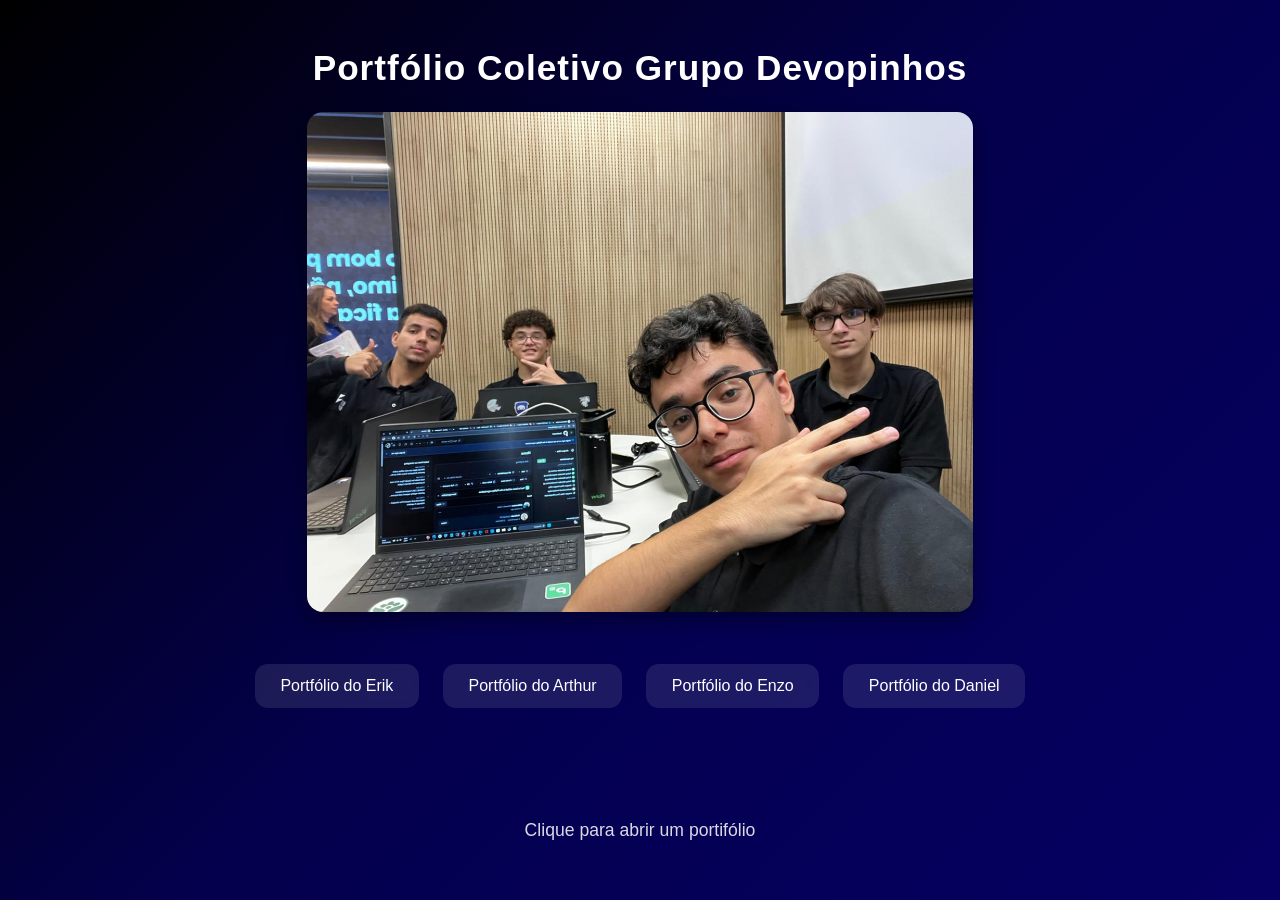
<file: index.html>
<!DOCTYPE html>
<html>

<head>
    <title>Portfólio Coletivo - Devopinhos </title>
    <link rel="stylesheet" href="style.css">
</head>

<body>
    <header>
        <h1>Portfólio Coletivo Grupo Devopinhos</h1>
        <img src="devopinhos.jpeg" alt="Imagem do melhor grupo, Os Devopinhos">
        <nav>
            <ul id="menu">
                <a href="erik/erik.html">Portfólio do Erik</a>
                <a href="Arthur/arthur.html">Portfólio do Arthur</a>
                <a href="Enzo/portfolio_enzo.html">Portfólio do Enzo</a>
                <a href="zanqueta/sobremim-zanqueta.html">Portfólio do Daniel</a>
            </ul>
        </nav>
    </header>
    <main>
        <p>Clique para abrir um portifólio</p>
    </main>
</body>

</html>
</file>
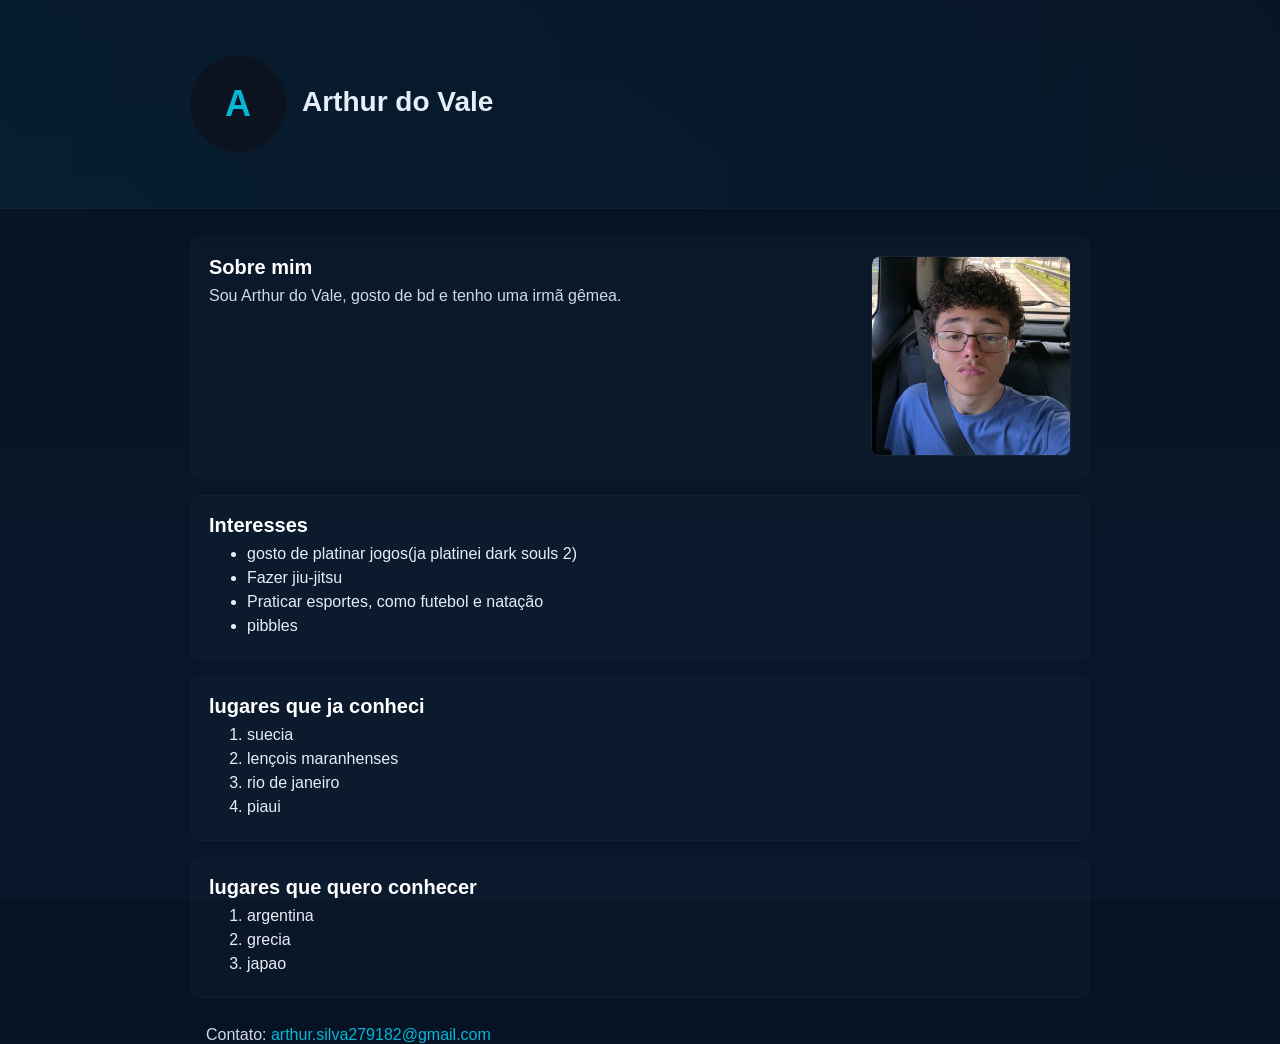
<file: Arthur/index.html>
<!doctype html>
<html lang="pt-BR">
    <head>
        <meta charset="utf-8">
        <meta name="viewport" content="width=device-width, initial-scale=1">
        <title>Arthur do Vale — Portfólio</title>
        <link rel="stylesheet" href="style.css">
    </head>
    <body>
        <header class="hero">
            <div class="hero-inner">
                <div class="avatar" aria-hidden="true">A</div>
                <div>
                    <h1>Arthur do Vale</h1>
                    <p class="tagline"></p>
                </div>
            </div>
        </header>

        <main class="container">
            <section class="about-section">
                <div class="about-text">
                    <h2>Sobre mim</h2>
                    <p>Sou Arthur do Vale, gosto de bd e tenho uma irmã gêmea.</p>
                </div>
                <div class="about-image">
                    <img src="image.png" alt="Arthur">
                </div>
            </section>

            <section>
                <h2>Interesses</h2>
                <ul>
                    <li>gosto de platinar jogos(ja platinei dark souls 2)</li>
                    <li>Fazer jiu-jitsu</li>
                    <li>Praticar esportes, como futebol e natação</li>
                    <li>pibbles</li>
                </ul>
            </section>

            <section>
                <h2>lugares que ja conheci</h2>
                <ol>
                    <li>suecia</li>
                    <li>lençois maranhenses</li>
                    <li>rio de janeiro</li>
                    <li>piaui</li>
                </ol>
            </section>

            <section>
                <h2>lugares que quero conhecer</h2>
                <ol>
                    <li>argentina</li>
                    <li>grecia</li>
                    <li>japao</li>
                </ol>
            </section>

                </main>

                <footer class="site-footer">
                    <p>Contato: <a
                            href="mailto:arthur.silva279182@gmail.com">arthur.silva279182@gmail.com</a></p>
                        
                </footer>

            </body>
        </html>
    </body>
</html>
</file>
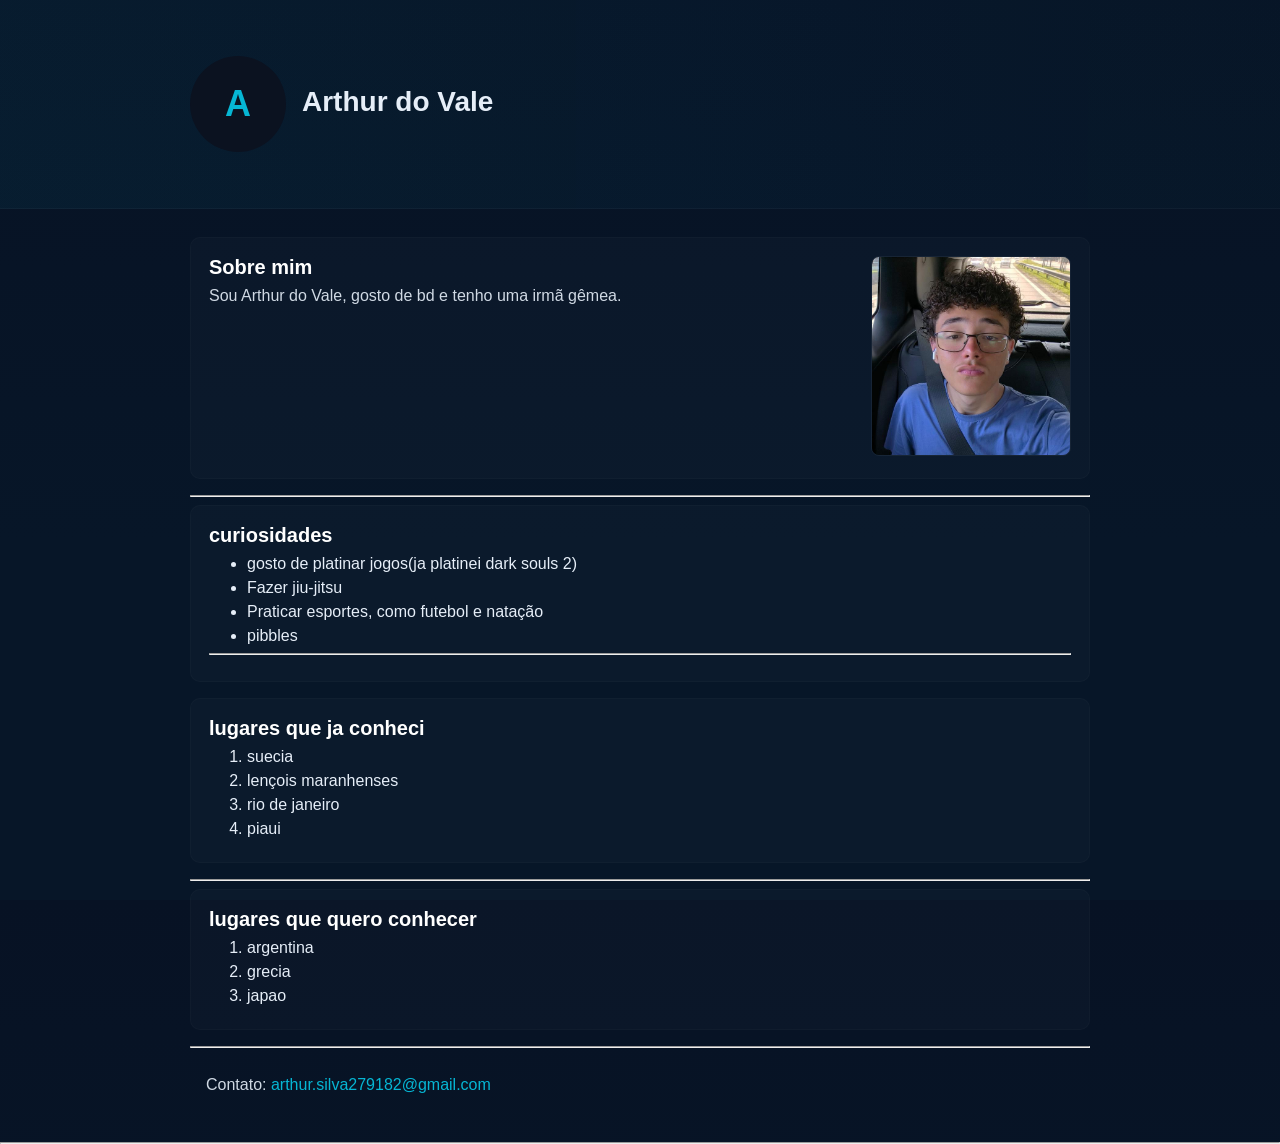
<file: Arthur/arthur.html>
<!doctype html>
<html lang="pt-BR">
    <head>
        <meta charset="utf-8">
        <meta name="viewport" content="width=device-width, initial-scale=1">
        <title>Arthur do Vale — Portfólio</title>
        <link rel="stylesheet" href="arthur-style.css">
    </head>
    <body>
        <header class="hero">
            <div class="hero-inner">
                <div class="avatar" aria-hidden="true">A</div>
                <div>
                    <h1>Arthur do Vale</h1>
                    <p class="tagline"></p>
                </div>
            </div>
        </header>

        <main class="container">
            <section class="about-section">
                <div class="about-text">
                    <h2>Sobre mim</h2>
                    <p>Sou Arthur do Vale, gosto de bd e tenho uma irmã gêmea.</p>
                </div>
                <div class="about-image">
                    <img src="image.png" alt="Arthur">
                </div>
            </section>
<hr>
            <section>
                <h2>curiosidades</h2>
                <ul>
                    <li>gosto de platinar jogos(ja platinei dark souls 2)</li>
                    <li>Fazer jiu-jitsu</li>
                    <li>Praticar esportes, como futebol e natação</li>
                    <li>pibbles</li>
                </ul>
                <hr>
            </section>

            <section>
                <h2>lugares que ja conheci</h2>
                <ol>
                    <li>suecia</li>
                    <li>lençois maranhenses</li>
                    <li>rio de janeiro</li>
                    <li>piaui</li>
                </ol>
            </section>
<hr>
            <section>
                <h2>lugares que quero conhecer</h2>
                <ol>
                    <li>argentina</li>
                    <li>grecia</li>
                    <li>japao</li>
                </ol>
            </section>
<hr>
                </main>

                <footer class="site-footer">
                    <p>Contato: <a
                            href="mailto:arthur.silva279182@gmail.com">arthur.silva279182@gmail.com</a></p>                       
                </footer>
<hr>
            </body>
        </html>
    </body>
</html>
</file>
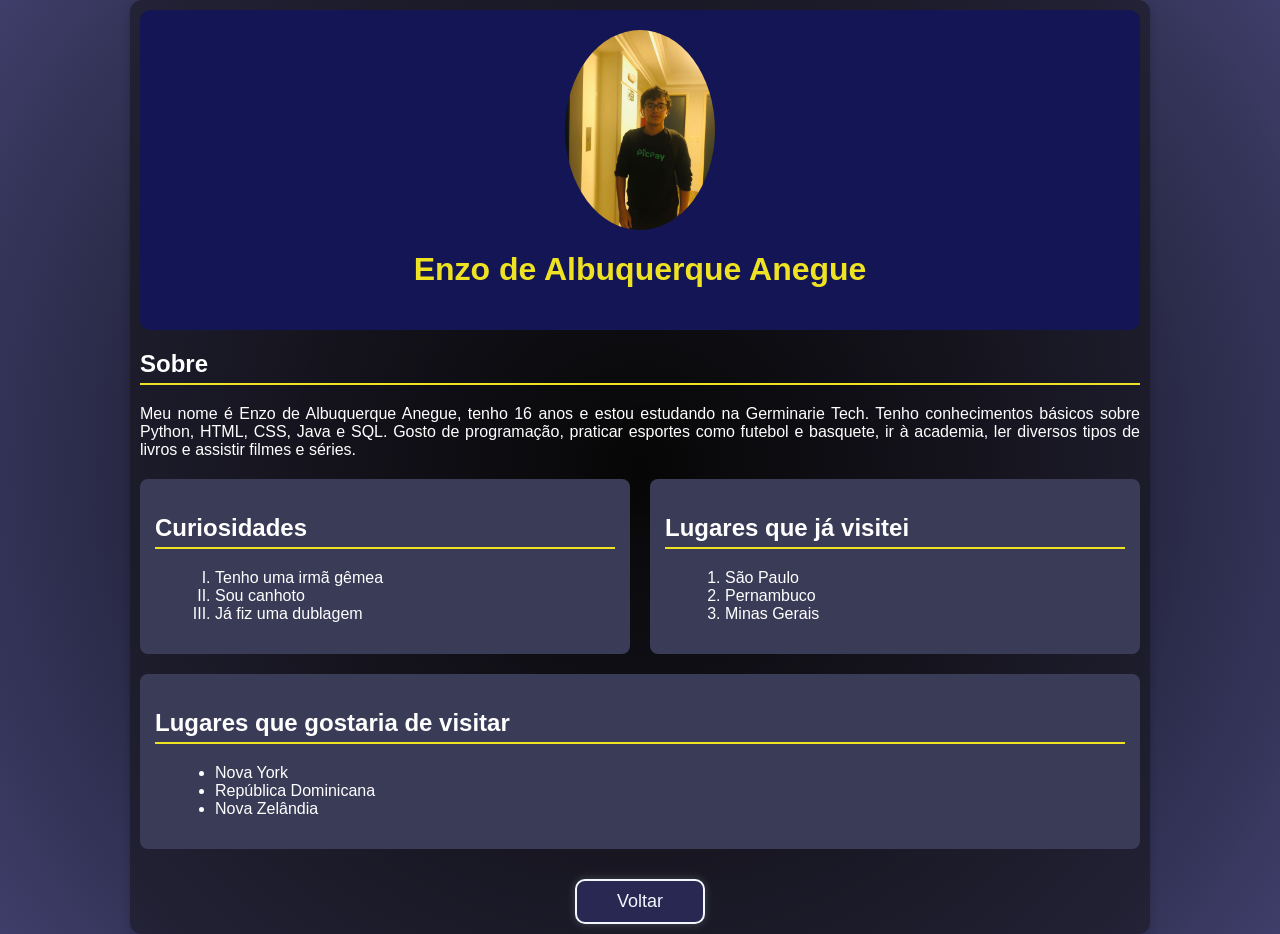
<file: Enzo/portfolio_enzo.html>
<!DOCTYPE html>
<html lang="en">

<head>
    <meta charset="UTF-8">
    <meta name="viewport" content="width=device-width, initial-scale=1.0">
    <meta http-equiv="refresh" content="5">
    <link rel="stylesheet" href="portfolio_enzo.css">
    <title>Portifólio</title>
</head>

<div class="container">

    <header class="perfil">
      <img src="imgs/Eu.jpeg" alt="Foto de Enzo">
      <h1>Enzo de Albuquerque Anegue</h1>
    </header>

    <section id="sobre">
      <h2>Sobre</h2>
      <p>Meu nome é Enzo de Albuquerque Anegue, tenho 16 anos e estou estudando na Germinarie Tech. 
         Tenho conhecimentos básicos sobre Python, HTML, CSS, Java e SQL. 
         Gosto de programação, praticar esportes como futebol e basquete, ir à academia, 
         ler diversos tipos de livros e assistir filmes e séries.</p>
    </section>

    <div class="sections">
      <section id="curiosidades">
        <h2>Curiosidades</h2>
        <ol type="I">
          <li>Tenho uma irmã gêmea</li>
          <li>Sou canhoto</li>
          <li>Já fiz uma dublagem</li>
        </ol>
      </section>

      <section id="lugares-visitados">
        <h2>Lugares que já visitei</h2>
        <ol>
          <li>São Paulo</li>
          <li>Pernambuco</li>
          <li>Minas Gerais</li>
        </ol>
      </section>

      <section id="lugares-futuros">
        <h2>Lugares que gostaria de visitar</h2>
        <ul>
          <li>Nova York</li>
          <li>República Dominicana</li>
          <li>Nova Zelândia</li>
        </ul>
      </section>
    </div>
    <a href="../index.html">
        <button class="btn-voltar">Voltar</button>
    </a>

  </div>
</body>

</html>
</file>
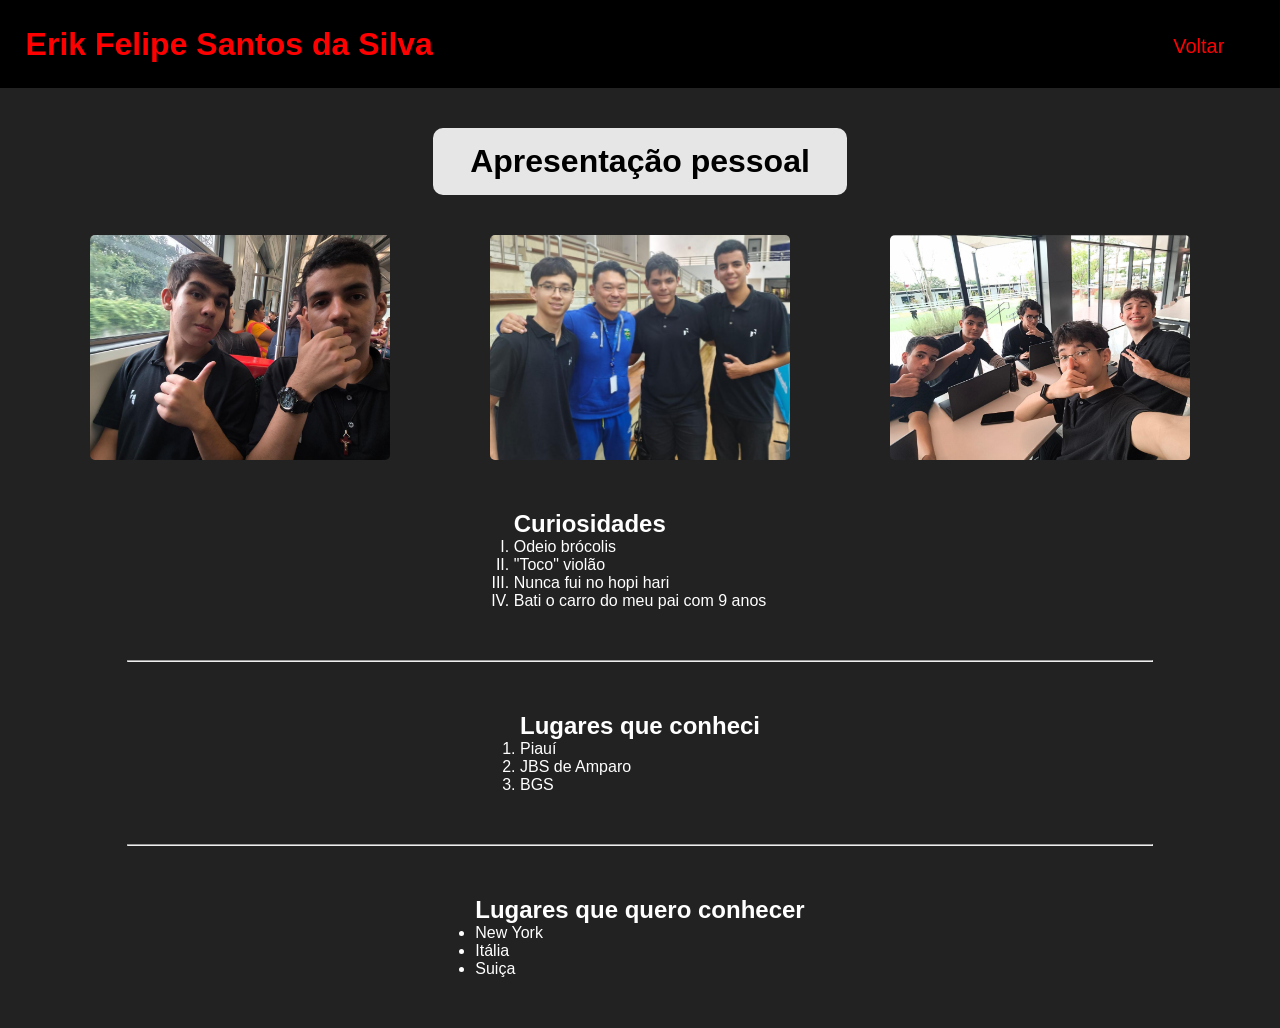
<file: erik/erik.html>
<!DOCTYPE html>
<html lang="pt-br">
<head>
    <meta charset="UTF-8">
    <meta name="viewport" content="width=device-width, initial-scale=1.0">
    <link rel="stylesheet" href="assets/css/erik.css">
    <title>Sobre mim</title>
    <link rel="icon" type="image/x-icon" href="assets/img/favicon.png">
</head>
<body>
    <!-- Exercício - só html
    Criar uma página de apresentação pessoal 
    - Deve conter:
    - Imagem
    - Lista ordenada (números romanos maiúsculos) de curiosidades
    - Lista ordenada (números arábicos) de lugares que conheceu
    - Lista não ordenada de lugares que quer conhecer
    - Linhas horizontais para divisão dos tópicos
    - Títulos para cada tópico
    -->
    <header class="header">
        <h1>Erik Felipe Santos da Silva</h1>
        <nav>
            <ul>
                <li><a href="../index.html">Voltar</a></li>
            </ul>
        </nav>
    </header>

    <h1 id="titulo">Apresentação pessoal</h1>

    <section id="imagens">
        <img class="img" src="assets/img/eu e gabe.png" alt="Eu e Gabriel Mendes">
        <img class="img" src="assets/img/hideo.png" alt="nós e Hideo">
        <img class="img" src="assets/img/sexteto.png" alt="Meu grupo de amigos">
    </section>

    <section class="topico">
        <h2>Curiosidades</h2>
        <ol type="I">
            <li>Odeio brócolis</li>
            <li>"Toco" violão</li>
            <li>Nunca fui no hopi hari</li>
            <li>Bati o carro do meu pai com 9 anos</li>
        </ol>
    </section>
    
    <hr>
    
    <section class="topico">
        <h2>Lugares que conheci</h2>
        <ol>
            <li>Piauí</li>
            <li>JBS de Amparo</li>
            <li>BGS</li>
        </ol>
    </section>
    
    <hr>

    <section class="topico">
        <h2>Lugares que quero conhecer</h2>
        <ul>
            <li>New York</li>
            <li>Itália</li>
            <li>Suiça</li>
        </ul>
    </section>
</body>
</html>
</file>
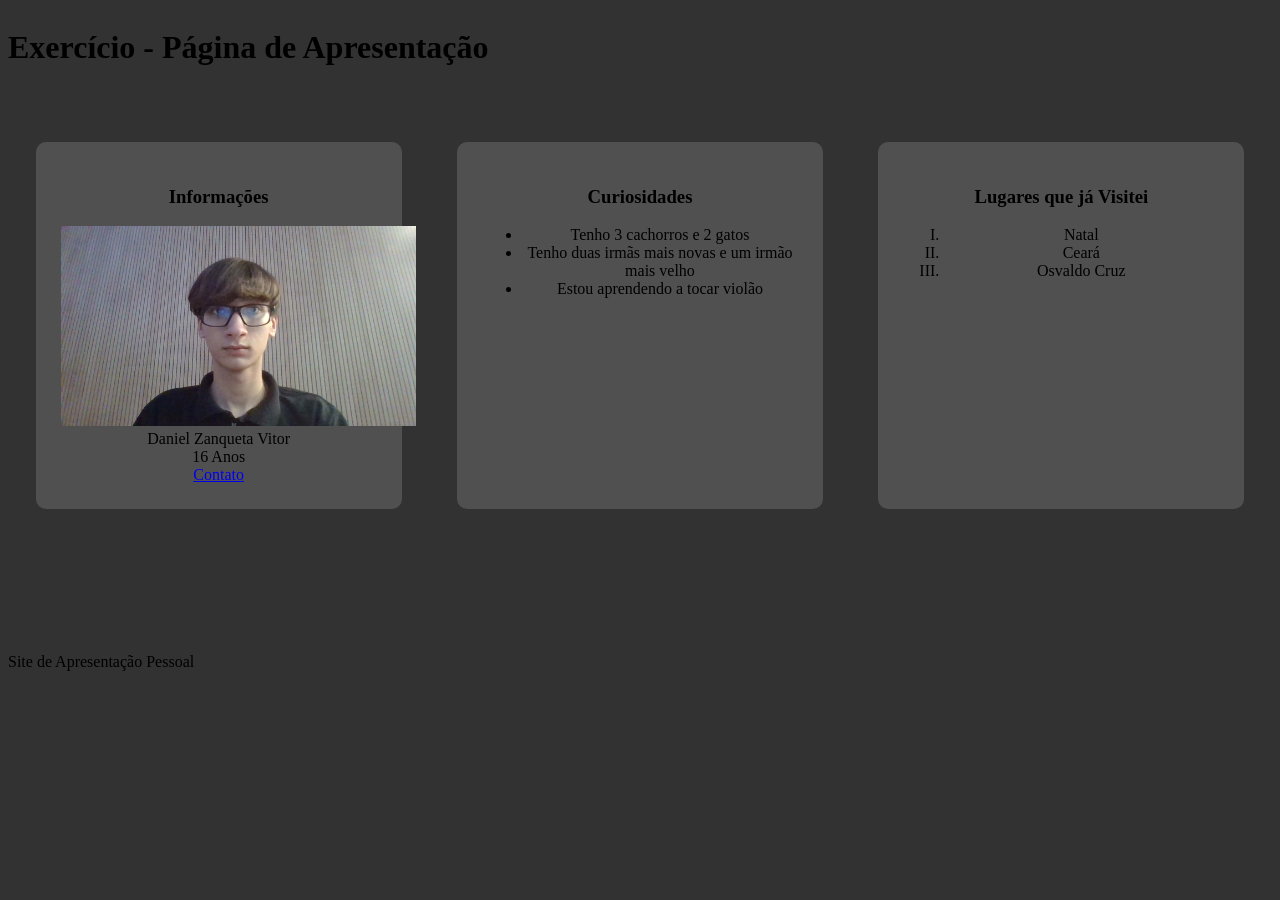
<file: zanqueta/sobremim-zanqueta.html>
<!DOCTYPE html>
<html lang="en">

<head>
    <meta charset="UTF-8">
    <meta name="viewport" content="width=device-width, initial-scale=1.0">
    <title>Página de Apresentação</title>
    <meta http-equiv="refresh" content="5">
    <link rel="stylesheet" href="style-zanqueta.css">
</head>

<body>
    <header>
        <h1>Exercício - Página de Apresentação</h1>
    </header>

    <br><br><br>

    <main>
        <section>
            <h3>Informações</h3>
            <img src="imgs/foto.jpg" alt="Foto" id="foto_zanq"> <br>
            Daniel Zanqueta Vitor <br> 16 Anos <br>
            <a href="mailto:daniel.vitor@germinare.org.br">Contato</a>
        </section>

        <section>
            <h3>Curiosidades</h3>
            <ul>
                <li>Tenho 3 cachorros e 2 gatos</li>
                <li>Tenho duas irmãs mais novas e um irmão mais velho</li>
                <li>Estou aprendendo a tocar violão</li>
            </ul>
        </section>

        <section>
            <h3>Lugares que já Visitei</h3>
            <ol type="I">
                <li>Natal</li>
                <li>Ceará</li>
                <li>Osvaldo Cruz</li>
            </ol>
        </section>
    </main>

    <br><br><br><br><br><br><br><br>

    <footer>
        Site de Apresentação Pessoal
    </footer>
</body>

</html>
</file>
<file: style.css>
* {
    margin: 0;
    padding: 0;
    box-sizing: border-box;
}

body {
    font-family: 'Segoe UI', Tahoma, Geneva, Verdana, sans-serif;
    background: linear-gradient(135deg, #000000, #04004d, #050062);
    color: #ffffff;
    min-height: 100vh;
}

header {
    text-align: center;
    padding: 3rem 1rem;
}

header h1 {
    font-size: 2.2rem;
    margin-bottom: 1.5rem;
    letter-spacing: 1px;
}

header img {
    max-height: 500px;
    min-width: 100px;
    height: auto;
    border-radius: 1rem;
    margin-bottom: 2rem;
    box-shadow: 0 8px 20px rgba(0, 0, 0, 0.4);
}

nav {
    margin-top: 1rem;
}

#menu {
    display: flex;
    justify-content: center;
    gap: 1.5rem;
    list-style: none;
    flex-wrap: wrap;
}

#menu a {
    text-decoration: none;
    color: #ffffff;
    background-color: rgba(255, 255, 255, 0.1);
    padding: 0.8rem 1.6rem;
    border-radius: 0.8rem;
    font-weight: 500;
    transition: all 0.3s ease;
    backdrop-filter: blur(6px);
}

#menu a:hover {
    background-color: #00c6ff;
    color: #0f2027;
    transform: translateY(-4px);
    box-shadow: 0 10px 25px rgba(0, 198, 255, 0.4);
}

main {
    text-align: center;
    margin-top: 3rem;
    padding: 1rem;
}

main p {
    font-size: 1.1rem;
    opacity: 0.85;
}
</file>
<file: Arthur/style.css>
:root{
  --bg:#0f1724;
  --card:#0b1220;
  --accent:#06b6d4;
  --text:#e6eef8;
}
*{box-sizing:border-box}
html,body{height:100%}
body{
  margin:0;
  font-family:Inter,Segoe UI,Helvetica,Arial,sans-serif;
  background:linear-gradient(180deg,#071224 0%, #071628 60%);
  color:var(--text);
  -webkit-font-smoothing:antialiased;
}
.hero{
  padding:48px 16px;
  background:linear-gradient(90deg, rgba(6,182,212,0.06), rgba(6,182,212,0.02));
  border-bottom:1px solid rgba(255,255,255,0.03);
}
.hero-inner{max-width:900px;margin:0 auto;display:flex;align-items:center;gap:16px}
.avatar{
width:96px;height:96px;border-radius:50%;background:var(--card);display:flex;align-items:center;justify-content:center;font-weight:700;font-size:36px;color:var(--accent);overflow:hidden;flex-shrink:0}
.avatar img{width:100%;height:100%;object-fit:cover;border-radius:50%}
h1{margin:0;font-size:28px}
.tagline{margin:4px 0 0;color:rgba(230,238,248,0.8)}
.container{max-width:900px;margin:28px auto;padding:0 16px}
section{background:rgba(255,255,255,0.02);padding:18px;border-radius:10px;margin-bottom:16px;border:1px solid rgba(255,255,255,0.02)}
h2{margin:0 0 8px;font-size:20px;color:#ffffff}
h3{color:#ffffff}
p{margin:0 0 8px;color:rgba(230,238,248,0.9)}
.about-section{display:flex;gap:20px;align-items:flex-start}
.about-text{flex:1}
.about-image{flex:0 0 200px}
.about-image img{width:100%;height:auto;border-radius:8px;border:1px solid rgba(255,255,255,0.05)}
ul,ol{margin:0 0 0 20px;padding:0 0 0 18px}
ul li{margin:6px 0;list-style:disc;}
ol li{margin:6px 0;}
footer.site-footer{max-width:900px;margin:12px auto 48px;padding:0 16px;color:rgba(230,238,248,0.7)}
a{color:var(--accent);text-decoration:none}
a:hover{text-decoration:underline}
.gallery-cols{display:flex;gap:16px;margin-bottom:16px}
.col{flex:1;background:rgba(6,182,212,0.08);padding:16px;border-radius:8px;border:1px solid rgba(6,182,212,0.2)}
.col h3{margin:0 0 8px;color:var(--accent);font-size:18px}
.col p{margin:0;color:rgba(230,238,248,0.85)}
.image-container{display:flex;justify-content:center;margin-top:24px}
.image-container img{max-width:100%;height:auto;border-radius:8px;border:1px solid rgba(255,255,255,0.05)}
@media(min-width:900px){
  .hero{padding:56px 0}
  .container{padding:0}
}
</file>
<file: Arthur/arthur-style.css>
:root{
  --bg:#0f1724;
  --card:#0b1220;
  --accent:#06b6d4;
  --text:#e6eef8;
}
*{box-sizing:border-box}
html,body{height:100%}
body{
  margin:0;
  font-family:Inter,Segoe UI,Helvetica,Arial,sans-serif;
  background:linear-gradient(180deg,#071224 0%, #071628 60%);
  color:var(--text);
  -webkit-font-smoothing:antialiased;
}
.hero{
  padding:48px 16px;
  background:linear-gradient(90deg, rgba(6,182,212,0.06), rgba(6,182,212,0.02));
  border-bottom:1px solid rgba(255,255,255,0.03);
}
.hero-inner{max-width:900px;margin:0 auto;display:flex;align-items:center;gap:16px}
.avatar{
width:96px;height:96px;border-radius:50%;background:var(--card);display:flex;align-items:center;justify-content:center;font-weight:700;font-size:36px;color:var(--accent);overflow:hidden;flex-shrink:0}
.avatar img{width:100%;height:100%;object-fit:cover;border-radius:50%}
h1{margin:0;font-size:28px}
.tagline{margin:4px 0 0;color:rgba(230,238,248,0.8)}
.container{max-width:900px;margin:28px auto;padding:0 16px}
section{background:rgba(255,255,255,0.02);padding:18px;border-radius:10px;margin-bottom:16px;border:1px solid rgba(255,255,255,0.02)}
h2{margin:0 0 8px;font-size:20px;color:#ffffff}
h3{color:#ffffff}
p{margin:0 0 8px;color:rgba(230,238,248,0.9)}
.about-section{display:flex;gap:20px;align-items:flex-start}
.about-text{flex:1}
.about-image{flex:0 0 200px}
.about-image img{width:100%;height:auto;border-radius:8px;border:1px solid rgba(255,255,255,0.05)}
ul,ol{margin:0 0 0 20px;padding:0 0 0 18px}
ul li{margin:6px 0;list-style:disc;}
ol li{margin:6px 0;}
footer.site-footer{max-width:900px;margin:12px auto 48px;padding:0 16px;color:rgba(230,238,248,0.7)}
a{color:var(--accent);text-decoration:none}
a:hover{text-decoration:underline}
.gallery-cols{display:flex;gap:16px;margin-bottom:16px}
.col{flex:1;background:rgba(6,182,212,0.08);padding:16px;border-radius:8px;border:1px solid rgba(6,182,212,0.2)}
.col h3{margin:0 0 8px;color:var(--accent);font-size:18px}
.col p{margin:0;color:rgba(230,238,248,0.85)}
.image-container{display:flex;justify-content:center;margin-top:24px}
.image-container img{max-width:100%;height:auto;border-radius:8px;border:1px solid rgba(255,255,255,0.05)}
@media(min-width:900px){
  .hero{padding:56px 0}
  .container{padding:0}
}
</file>
<file: Enzo/portfolio_enzo.css>
body {
  font-family: Arial, sans-serif;
  background: radial-gradient(circle, black, rgb(62, 62, 106));
  margin: 0;
  padding: 0;
  color: white;
}

.container {
  width: 85%;
  max-width: 1000px;
  margin: auto;
  background-color: rgba(16, 13, 13, 0.474);
  padding: 10px;
  border-radius: 12px;
  box-shadow: 0 4px 8px rgba(0, 0, 0, 0.2);
}

header.perfil {
  text-align: center;
  padding: 20px;
  background-color: rgb(19, 21, 84);
  color: rgb(239, 226, 34);
  border-radius: 10px;
  margin-bottom: 20px;
}

header.perfil img {
  display: block;
  margin: auto;
  border-radius: 50%;
  width: 150px;
  margin-bottom: 10px;
}

h2 {
  border-bottom: 2px solid rgb(239, 226, 34);
  padding-bottom: 5px;
  margin-top: 20px;
}

.sections {
  display: flex;
  flex-wrap: wrap;
  gap: 20px;
  margin-top: 20px;
}

.sections section {
  flex: 1 1 45%;
  background-color: rgb(58, 59, 87);
  padding: 15px;
  border-radius: 8px;
}

.sections ul,.sections ol {
  margin-left: 20px;
}

p {
  text-align: justify;
}
a {
  display: flex;
  justify-content: center;
  margin-top: 30px;
  text-decoration: none;
}
.btn-voltar {
    background-color: rgb(40, 40, 83);
    color: aliceblue;
    border: 2px solid aliceblue;
    border-radius: 10px;
    width: 130px;
    height: 45px;
    font-size: large;
    cursor: pointer;
    transition: all 0.3s ease;
    box-shadow: 0 0 10px rgba(255, 255, 255, 0.2);
}

.btn-voltar:hover {
    background-color: black;
    color: white;
    transform: scale(1.1);
    box-shadow: 0 0 15px rgba(255, 255, 255, 0.4);
}
</file>
<file: erik/assets/css/erik.css>
*{
    margin: 0;
    padding: 0%;
    top: 0;
    font-family:'Segoe UI', Tahoma, Geneva, Verdana, sans-serif;
}

body{
    background-color: #222222;
}
img{
    border-radius: 5px;
}

.header{
    background-color: #000000;
    color: #ff0000;
    padding: 2%;
    position: sticky;
    display: flex;
    justify-content: space-between; /*separar o titulo e "voltar"*/
    text-align: center;
    min-width: auto;
    align-items: center;
}

.header nav{
    display: flex;
    justify-content: space-around;
}

.header nav ul{
    list-style: none;
    display: flex;
    margin-right: 30px; /*!!!!!!!!!!!!!!!*/
    margin-top: 5px;
    font-size: 20px;
}
li:hover{
    cursor: auto; /* Proposital */
    text-decoration: underline;
}

a{
    color: red;
    text-decoration: none;
}

#titulo{
    text-align: center;
    background-color: rgb(230, 230, 230, 1);
    padding: 15px;
    width: 30%;
    border-radius: 10px;
    margin: 40px auto;
}

#imagens{
    display: flex;
    justify-content: center;
    gap: 100px;
    align-items: center;
}
.img{
    width: 300px;
    height: 225px;
    object-fit: cover; /* corta a imagem para caber no espaço */
}

.topico{
    color: white;
    max-width: max-content;
    margin: 0% auto;
    padding: 50px;
}

hr{
    width: 80%;
    margin: 0% auto;
}
</file>
<file: zanqueta/style-zanqueta.css>
body{
    background-color: rgb(50, 50, 50);
}

header{
    margin: 0 auto;
    display: flex;
    text-align: center;
}

main{
    margin: 0 auto;
    display: flex;
    text-align: center;
}

section{
    border-radius: 10px;
    width: 25%;
    margin: 0 auto;
    padding: 25px;
    background-color: rgb(80, 80, 80);
}

#foto_zanq{
    height: 200px;
}

footer{
    margin: 0 auto;
    display: flex;
    text-align: center;
}
</file>
